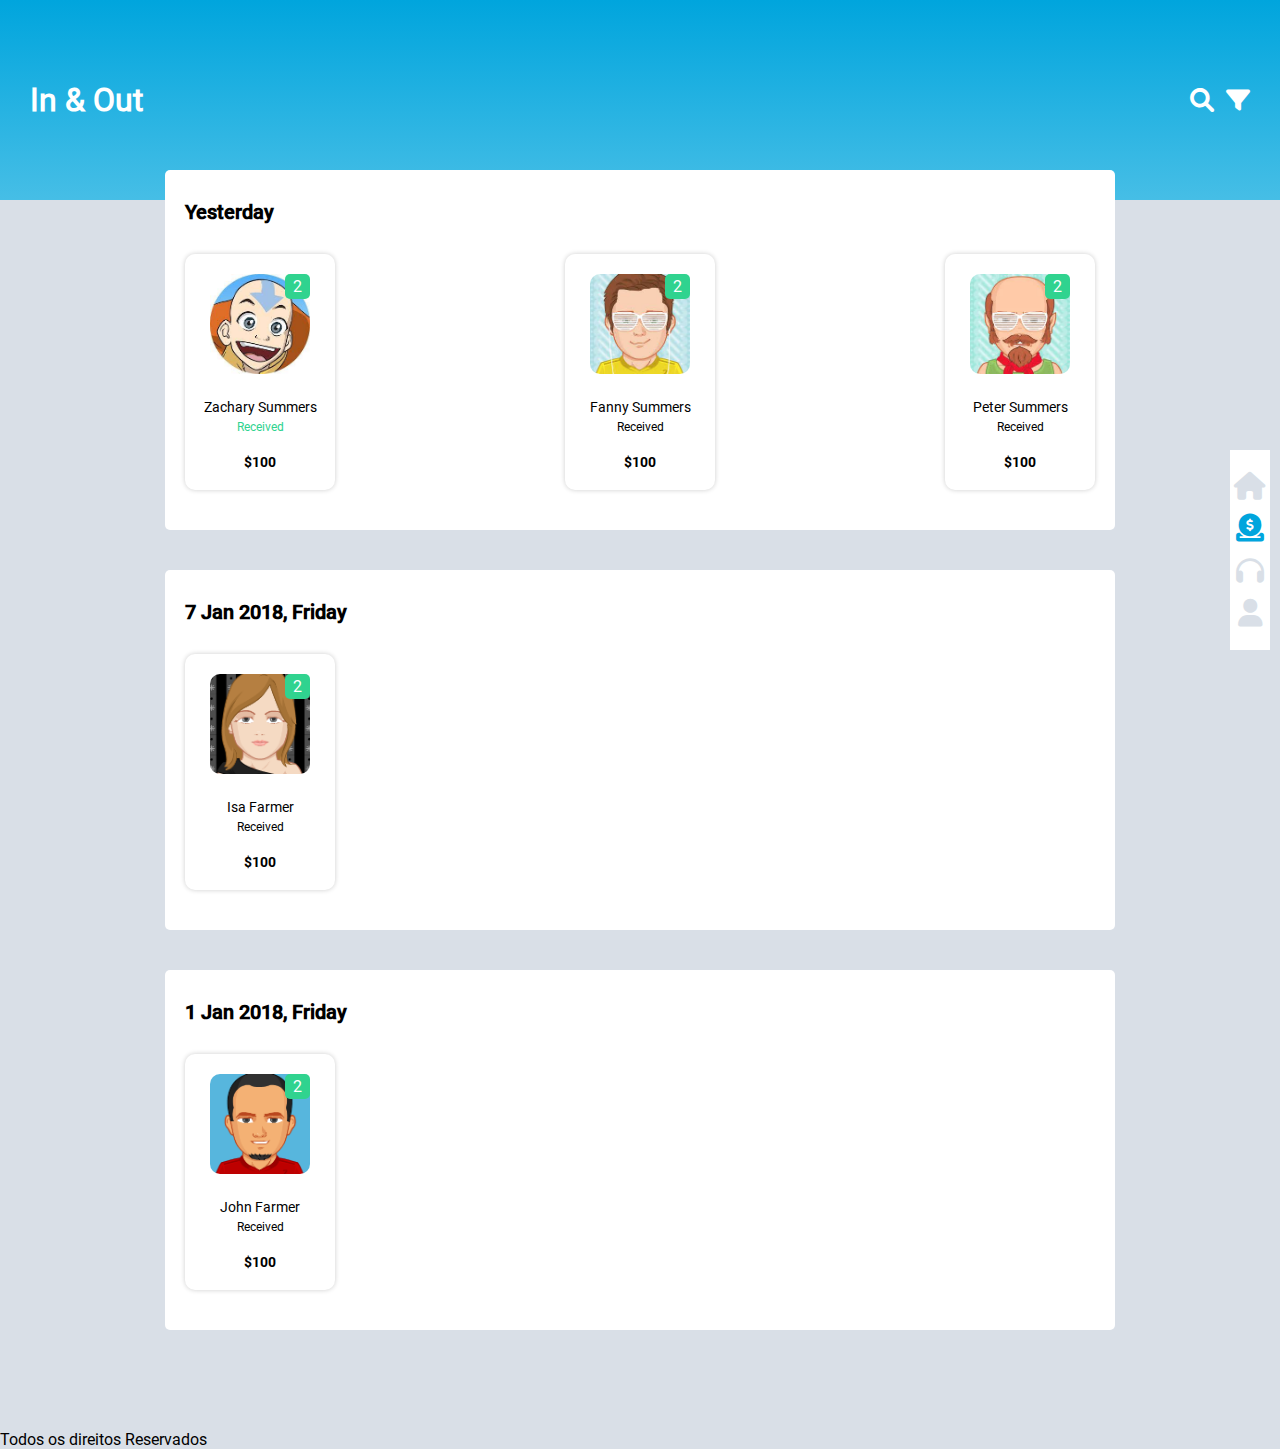
<file: index.html>
<!DOCTYPE html>
<html lang="pt-BR">

<head>
    <meta charset="UTF-8">
    <meta http-equiv="X-UA-Compatible" content="IE=edge">
    <meta name="viewport" content="width=device-width, initial-scale=1.0">
    <title>Card Mobile</title>
    <link rel="stylesheet" href="https://cdnjs.cloudflare.com/ajax/libs/font-awesome/6.0.0/css/all.min.css">
    <link rel="stylesheet" href="./css/style.css">
</head>

<body>
    <header>
        <h1>In & Out</h1>
        <div class="search-box">
            <i class="fa-solid fa-magnifying-glass"></i>
            <i class="fa-solid fa-filter"></i>
        </div>

    </header>

    <main class="page-content">
        <article class="card-box">
            <h3 class="card-title">Yesterday</h3>
            
            <div class="card">
                <div class="card-perfil persona1">
                    <span class="card-counter bk-status--received">2</span>
                </div>

                <div class="card-info">
                    <p class="card-name">Zachary Summers</p>
                    <p class="card-status status--received">Received</p>
                </div>

                <div class="card-price">$100</div>
            </div>
            
            <div class="card">
                <div class="card-perfil persona2">
                    <span class="card-counter">2</span>
                </div>

                <div class="card-info">
                    <p class="card-name">Fanny Summers</p>
                    <p class="card-status">Received</p>
                </div>

                <div class="card-price">$100</div>
            </div>
            
            <div class="card">
                <div class="card-perfil persona3">
                    <span class="card-counter">2</span>
                </div>

                <div class="card-info">
                    <p class="card-name">Peter Summers</p>
                    <p class="card-status">Received</p>
                </div>

                <div class="card-price">$100</div>
            </div>
        </article>
        
        <article class="card-box">
            <h3 class="card-title">7 Jan 2018, Friday</h3>

            <div class="card">
                <div class="card-perfil persona4">
                    <span class="card-counter">2</span>
                </div>

                <div class="card-info">
                    <p class="card-name">Isa Farmer</p>
                    <p class="card-status">Received</p>
                </div>

                <div class="card-price">$100</div>
            </div>
            
        </article>
        

        <article class="card-box">
            <h3 class="card-title">1 Jan 2018, Friday</h3>

            <div class="card">
                <div class="card-perfil persona5">
                    <span class="card-counter">2</span>
                </div>

                <div class="card-info">
                    <p class="card-name">John Farmer</p>
                    <p class="card-status">Received</p>
                </div>

                <div class="card-price">$100</div>
            </div>
            
        </article>

    </main>
    
    <footer>
        <p>Todos os direitos Reservados</p>
        <nav class="menu-bottom">
            <a href="#" class="menu-item"><i class="fa-solid fa-house"></i></a>
            <a href="#" class="menu-item status--active"><i class="fa-solid fa-circle-dollar-to-slot"></i></a>
            <a href="#" class="menu-item"><i class="fa-solid fa-headphones"></i></a>
            <a href="#" class="menu-item"><i class="fa-solid fa-user"></i></a>
        </nav>
            
            
            </body>

</html>
</file>
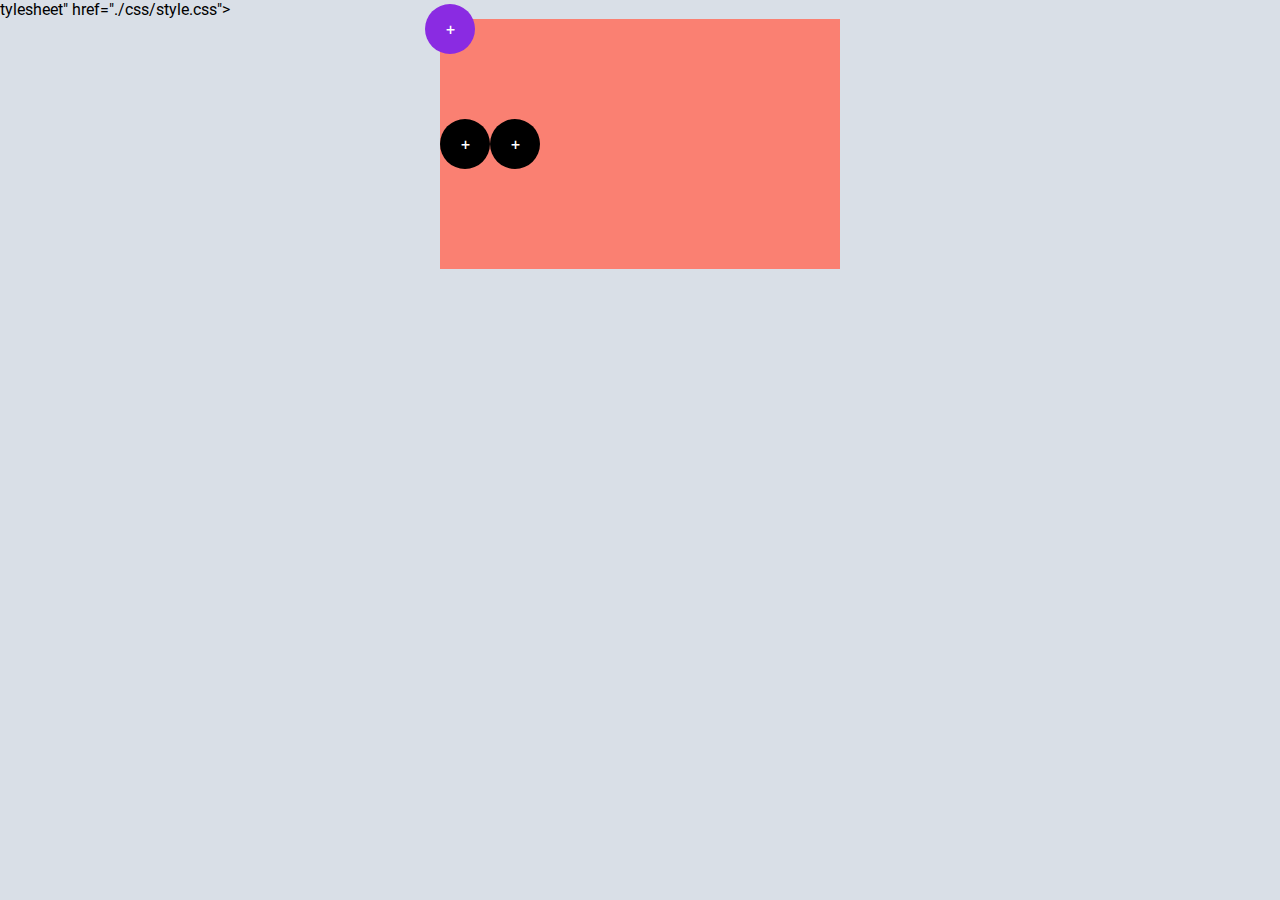
<file: position-absolute.html>
tylesheet" href="./css/style.css">
    
<!DOCTYPE html>
<html lang="pt-BR">

    
<head>
    <meta charset="UTF-8">
    <meta http-equiv="X-UA-Compatible" content="IE=edge">
    <meta name="viewport" content="width=device-width, initial-scale=1.0">
    <title>Card Mobile</title>
    <link rel="stylesheet" href="https://cdnjs.cloudflare.com/ajax/libs/font-awesome/6.0.0/css/all.min.css">
    <link rel="stylesheet" href="./css/style.css">
    
    <style>
        .caixa {
            position: relative;
            display: flex;
            /* justify-content: space-around; */
            align-items: center;

            width: 400px;
            height: 250px;
            /* margin-top: 50px; */
            margin-left: auto;
            margin-right: auto;
            background-color: salmon;
        }
        .bolinha {

            display: flex;
            justify-content: center;
            align-items: center;

            cursor: pointer;
            width: 50px;
            height: 50px;
            background-color: black;
            color: white;
            font-size: 16px;
            border-radius: 50%;

        }

        #b2{
            position: absolute;
            top: -15px;
            left: -15px;
            background-color: blueviolet;
        }
    </style>
</head>

<body>

    <div class="caixa">
        
        <div class="bolinha">
            +
        </div>
        
        <div class="bolinha" id="b2" >
            +
        </div>
        
        <div class="bolinha">
            +
        </div>
    </div>


    
</body>

</html>
</file>
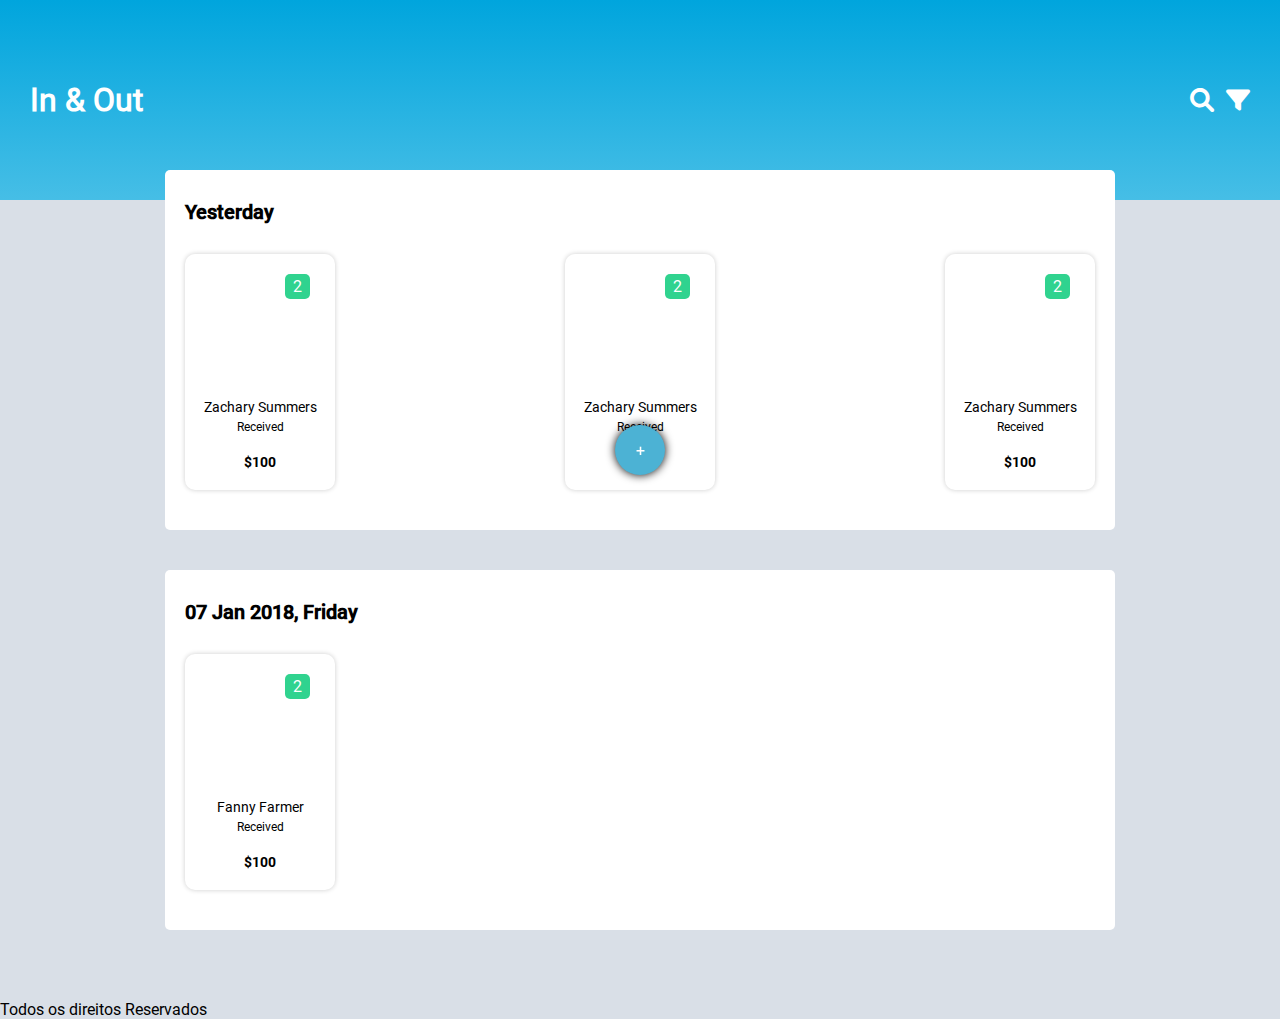
<file: position-fixed.html>
<!DOCTYPE html>
<html lang="pt-BR">

<head>
    <meta charset="UTF-8">
    <meta http-equiv="X-UA-Compatible" content="IE=edge">
    <meta name="viewport" content="width=device-width, initial-scale=1.0">
    <title>Card Mobile</title>
    <link rel="stylesheet" href="https://cdnjs.cloudflare.com/ajax/libs/font-awesome/6.0.0/css/all.min.css">
    <link rel="stylesheet" href="./css/style.css">
    
    <style>

       
        .bolinha {
            position: fixed;  /*viewport*/
            top: calc(50% - 25px);
            left: calc(50% - 25px); 
            
            display: flex;
            justify-content: center;
            align-items: center;

            cursor: pointer;
            width: 50px;
            height: 50px;
            background-color: #4cb2d4;
            color: white;
            font-size: 16px;
            border-radius: 50%;

            box-shadow: 0px 0px 10px rgba(0, 0, 0.5);
            z-index: 10;
        }
    </style>
</head>

<body>

    <div class="bolinha">
        +
    </div>

    <header>
        <h1>In & Out</h1>
        <div class="search-box">
            <i class="fa-solid fa-magnifying-glass"></i>
            <i class="fa-solid fa-filter"></i>
        </div>

    </header>

    <main>
        <article class="card-box">
            <h3 class="card-title">Yesterday</h3>
            
            <div class="card">
                <div class="card-perfil">
                    <span class="card-counter">2</span>
                </div>

                <div class="card-info">
                    <p class="card-name">Zachary Summers</p>
                    <p class="card-status">Received</p>
                </div>

                <div class="card-price">$100</div>
            </div>
            
            <div class="card">
                <div class="card-perfil">
                    <span class="card-counter">2</span>
                </div>

                <div class="card-info">
                    <p class="card-name">Zachary Summers</p>
                    <p class="card-status">Received</p>
                </div>

                <div class="card-price">$100</div>
            </div>
            
            <div class="card">
                <div class="card-perfil">
                    <span class="card-counter">2</span>
                </div>

                <div class="card-info">
                    <p class="card-name">Zachary Summers</p>
                    <p class="card-status">Received</p>
                </div>

                <div class="card-price">$100</div>
            </div>
        </article>
        
        <article class="card-box">
            <h3 class="card-title">07 Jan 2018, Friday</h3>

            <div class="card">
                <div class="card-perfil">
                    <span class="card-counter">2</span>
                </div>

                <div class="card-info">
                    <p class="card-name">Fanny Farmer</p>
                    <p class="card-status">Received</p>
                </div>

                <div class="card-price">$100</div>
            </div>
            
        </article>
        

    </main>

    <footer>Todos os direitos Reservados</footer>
</body>

</html>
</file>
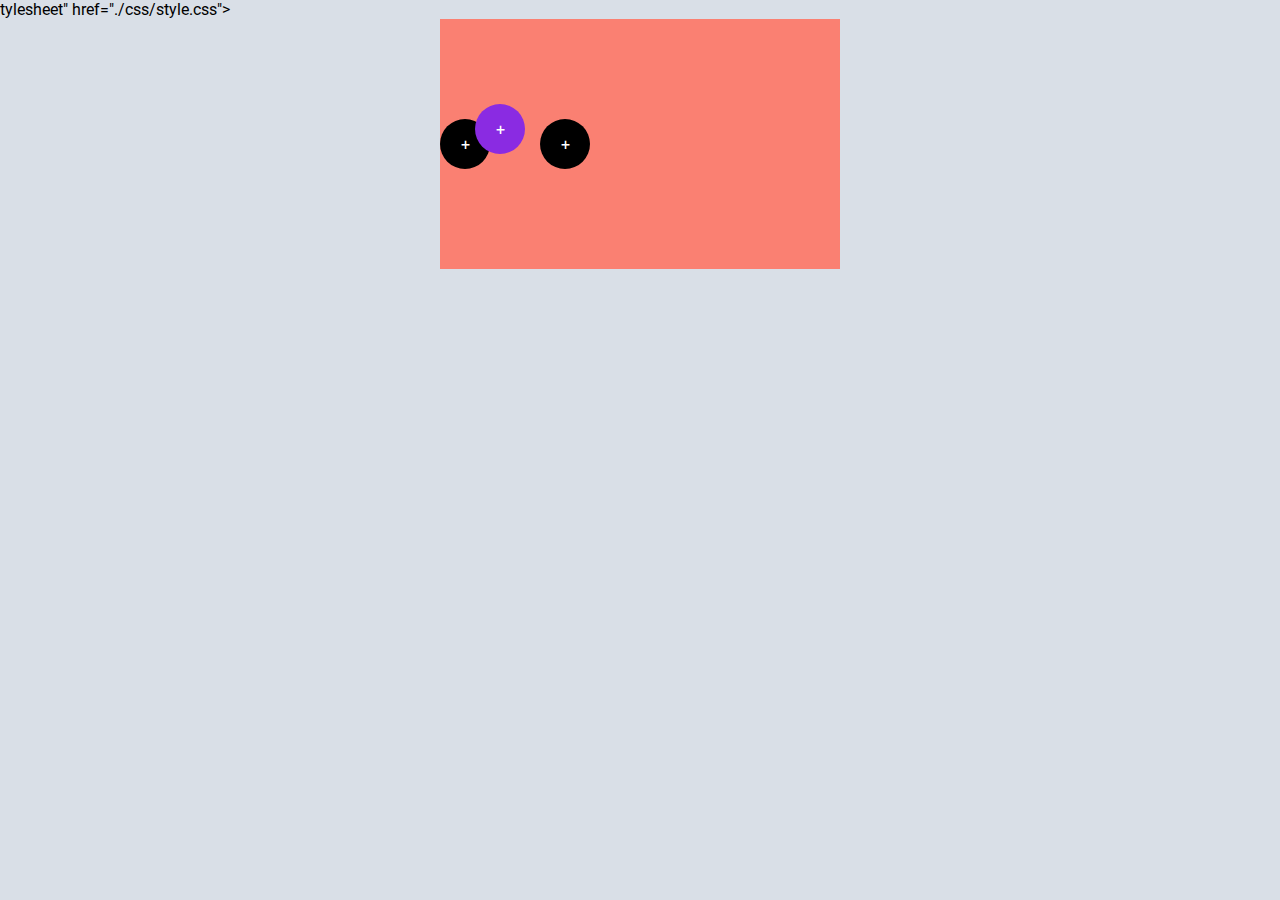
<file: position-relative.html>
tylesheet" href="./css/style.css">
    
<!DOCTYPE html>
<html lang="pt-BR">

<head>
    <meta charset="UTF-8">
    <meta http-equiv="X-UA-Compatible" content="IE=edge">
    <meta name="viewport" content="width=device-width, initial-scale=1.0">
    <title>Card Mobile</title>
    <link rel="stylesheet" href="https://cdnjs.cloudflare.com/ajax/libs/font-awesome/6.0.0/css/all.min.css">
    <link rel="stylesheet" href="./css/style.css">
    
    <style>
        .caixa {
            display: flex;
            /* justify-content: space-around; */
            align-items: center;

            width: 400px;
            height: 250px;
            /* margin-top: 50px; */
            margin-left: auto;
            margin-right: auto;
            background-color: salmon;
        }
        .bolinha {

            display: flex;
            justify-content: center;
            align-items: center;

            cursor: pointer;
            width: 50px;
            height: 50px;
            background-color: black;
            color: white;
            font-size: 16px;
            border-radius: 50%;

        }

        #b2{
            position: relative;
            top: -15px;
            left: -15px;
            background-color: blueviolet;
        }
    </style>
</head>

<body>

    <div class="caixa">
        
        <div class="bolinha">
            +
        </div>
        
        <div class="bolinha" id="b2" >
            +
        </div>
        
        <div class="bolinha">
            +
        </div>
    </div>


    
</body>

</html>
</file>
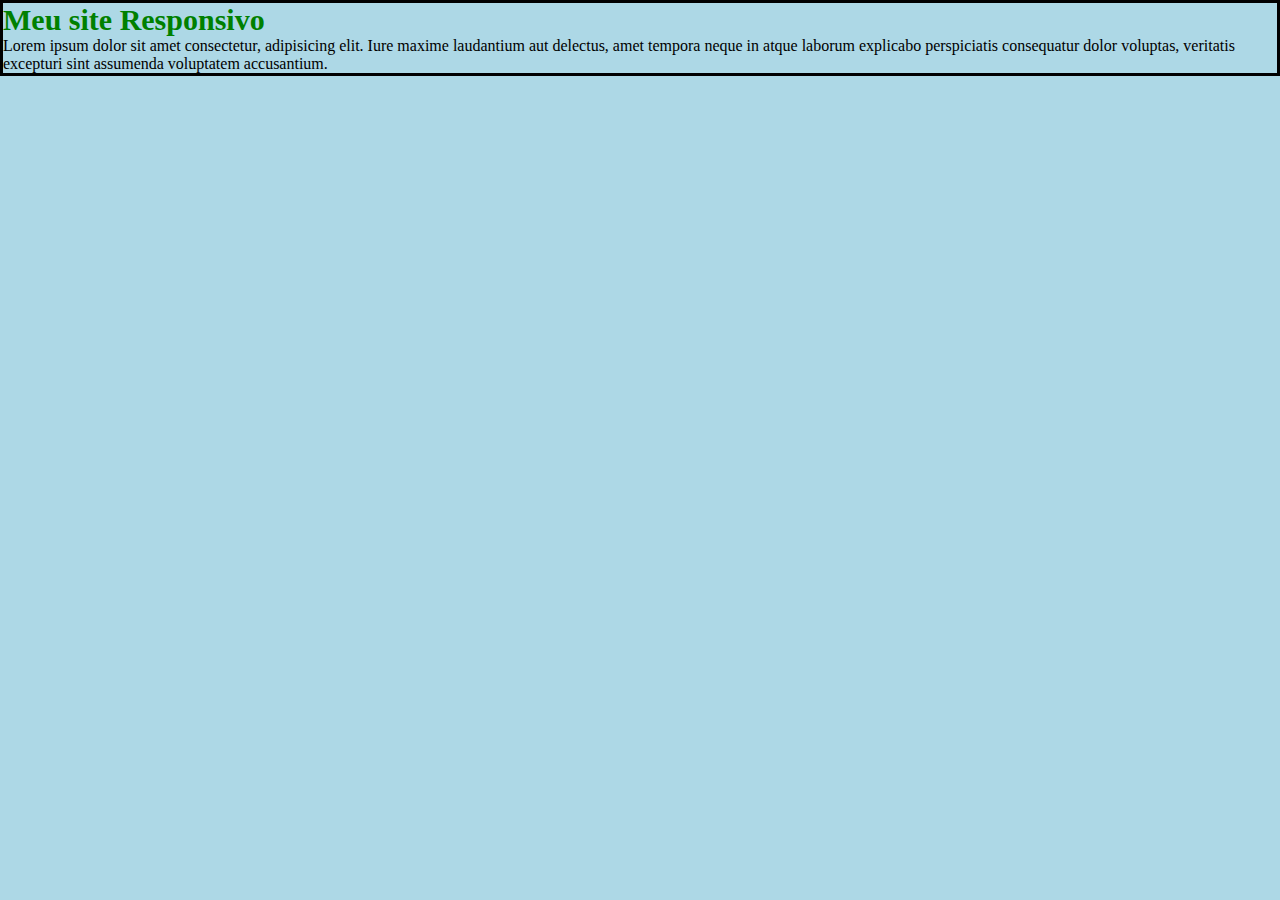
<file: responsivo.html>
<!DOCTYPE html>
<html lang="pt-BR">
<head>
    <meta charset="UTF-8">
    <meta http-equiv="X-UA-Compatible" content="IE=edge">
    <meta name="viewport" content="width=device-width, initial-scale=1.0">
    <title>Document</title>
    <style>
        /* 
        Mobile first
        
        */


        * {
            margin: 0;
            padding: 0;
            box-sizing: border-box;

        }

        
        #container {
            border: 3px solid black;
        
            @media screen and (
                max-width: 1100px;
                margin-left: auto;
                margin-right: auto;  
                width: 100%;
            ) 
             
           
        }

        
        h1 {
            color: purple;
            font-size: 30px;
        }

        /******** BREAKPOINTS  ********/

        /* Media Queries  */

        /* Tablets >= 768px */
        @media screen and (min-width: 768px) {
            h1 {
                text-align: center;
                color: green;
        }
}
        
        /* Desktops >= 992px */
        @media screen and (min-width: 992px) {
            /* mudar cor de fundo da página */
           body {
               background-color: khaki;
           }

}

        /* Telas Largas >= 1200px */
        @media screen and (min-width: 1200px) {
        /* mudar cor de fundo da página */

        body {
            background-color: lightblue;
        }

        /* título da página alinhado à esquerda */
        h1 {
            text-align: left ;
        }

        
}

    </style>
</head>
<body>
    <div id="container">
    <h1>Meu site Responsivo</h1>

    <p>Lorem ipsum dolor sit amet consectetur, adipisicing elit. Iure maxime laudantium aut delectus, amet tempora neque in atque laborum explicabo perspiciatis consequatur dolor voluptas, veritatis excepturi sint assumenda voluptatem accusantium.</p>
</div>

</body>
</html>
</file>
<file: css/style.css>
@font-face {
    src: url(../fonts/Roboto/Roboto-Regular.ttf);
    font-family: "Roboto-Regular"; /*APELIDO*/
}
@font-face {
    src: url(../fonts/Roboto/Roboto-Medium.ttf);
    font-family: "Roboto-Medium";
}
@font-face {
    src: url(../fonts/Roboto/Roboto-Bold.ttf);
    font-family: "Roboto-Bold";
}

/* Reset */
* {
    margin: 0;
    padding: 0;
    box-sizing: border-box;
}

body {
    font-family: "Roboto-Regular";
    background-color: #D9DFE7;
}

/* Generics Styles */
.status--active {
    color: #00A5DD !important;
}

.status--received {
    color: #30D38F !important;
}

.status--waiting {
    color: #FDAA8B !important;
}

.bk-status--received {
    background-color: #30D38F !important;
}

.bk-status--waiting {
    background-color: #FDAA8B !important;
}

.persona1 {
    background-image: url(../images/pfk01.png);
}

.persona2 {
    background-image: url(../images/pfk02.png);
}

.persona3 {
    background-image: url(../images/pfk03.png);
}

.persona4 {
    background-image: url(../images/pfk04.png);
}

.persona5 {
    background-image: url(../images/pfk05.png);
}

.persona6 {
    background-image: url(../images/pfk06.png);
}

.persona7 {
    background-image: url(../images/pfk07.png);
}



/*************** HEADER ***************/

/* mobile first */
header {
    display: flex;
    justify-content: space-between;
    align-items: center;
    
    padding: 10px 20px;
    height: 150px;

    background-color: #00A5DD;
    background-image: linear-gradient(180deg, #00A5DD,#46BEE6);
    
    
    
    color: white;
}

header h1 {
    font-size: 22px;
}

header i {
    font-size: 20px;
}

.search-box{
    display: flex;
    justify-content: space-between;
    width: 50px;
}

/***************** MAIN  *****************/
.page-content {
    margin-bottom: 70px;
}

.card-box {
    position: relative;
    top: -30px;
    left: 0;
    
    width: 90%;
    margin: 0 auto 20px;
    padding: 10px 20px;
    background-color: #fff;
    border-radius: 5px;
}

.card-title {
    font-family: "Roboto-Medium";
    font-size: 14px;
    margin-bottom: 10px;
}
.card {
    display: flex;
    justify-content: space-between;
    padding: 20px 0;
    border-bottom: .5px solid #e5e4e4;
}
.card-perfil {
    position: relative;

    width: 55px;
    height: 55px;

    /* background-image: url(../images/pfk07.png); */
    background-repeat: no-repeat;
    background-size: contain;
    border-radius: 10px;
}

.card-counter {
    position: absolute;
    bottom: 0;
    right: -8px;

    display: flex;
    justify-content: center;
    align-items: center;

    width: 16px;
    height: 16px;
    background-color: #30D38F;
    color: white;
    font-size: 10px;
    border-radius: 50%;
}

.card-info {
    width: 60%;
}

.card-name {
    margin-top: 5px;
    
}

.card-status {
    margin-top: 5px;
    /* color: #30D38F; */
    font-size: 13px;
}

.card-price {
    font-family: "Roboto-Bold";
}

/*************** FOOTER ***************/
.menu-bottom {
    position: fixed;
    bottom: 0;
    left: 0;

    display: flex;
    justify-content: space-between;
    align-items: center;
    
    width: 100%;
    height: 70px;
    padding: 0 10%;
    
    background-color: white;
    border-radius: 20px 20px 0 0;
}

.menu-item {
    font-size: 20px;
    color: #D9DFE7;
}


/*** BREAKPOINTS ***/

/* Tablets */
@media screen and (min-width:768px) {
    /* css do cabeçalho */
    header {
        /* padding: 10px 30px; */
        padding-left: 30px;
        padding-right: 30px;
        height: 200px;
    }
    header h1 {
        font-size: 32px;
    }
    .search-box {
        width: 60px;
    }

    header i {
        font-size: 24px;
    }

    /* css do main */
    .card-box {
        margin-bottom: 40px;
    }
    .card {
        margin-bottom: 30px;
    }
    .card-title {
        margin-top: 20px;
        font-size: 20px;
    }
    .card-perfil {
        width: 85px;
        height: 85px;
    }
    .card-counter {
        width: 20px;
        height: 20px;
        font-size: 12px;
    }
    .card-name {
        font-size: 24px;
    }
    .card-status {
        font-size: 18px;
    }
    .card-price {
        font-size: 24px;
    }

    /* footer */
    .menu-bottom {
        right: 10px;
        top: 50%;
        bottom: auto;
        left: auto;
        padding: 20px 20px;

        width: 30px;
        flex-direction: column;
        height: 200px;
        border-radius: 0;
    }

    .menu-item {
        font-size: 28px;
    }

    
} 

/* Desktop */
@media screen and (min-width:992px) {
      .card-box {
          display: flex;
          flex-wrap: wrap;
          justify-content: space-between;
          max-width: 950px;
      }
      .card-title {
          width: 100%;
      }

      .card {
          flex-direction: column;
          align-items: center;
          width: 150px;
          margin-top: 20px;
          cursor: pointer;
          border: none;
          border-radius: 10px;
          /* box-shadow: dh dv borrado cor; */
          box-shadow: 0px 0px 5px rgba(0, 0, 0, 0.2);
          transition: box-shadow 0.3s;

      }

      .card:hover {
          box-shadow: 0px 0px 15px rgba(0, 0, 0, 0.2);
      }

      .card-perfil {
          width: 100px;
          height: 100px;
      }
      .card-counter {
        top: 0;
        right: 0;
        width: 25px;
        height: 25px;
        font-size: 16px;
        border-radius: 5px;
      }
      .card-info {
            width: 90%;
            margin-top: 20px;
        }
        .card-name {
            font-size: 14px;
            text-align: center;
        }
        .card-status {
            font-size: 12px;
            text-align: center;
        }
        .card-price {
            margin-top: 20px;
            font-size: 14px;
            text-align: center;
        }
} 

/* Desktop */
@media screen and (min-width:1200px) {
    /* main */
    .page-content {
        max-width: 1100px;
        margin-left: auto;
        margin-right: auto;
    }
}
</file>
